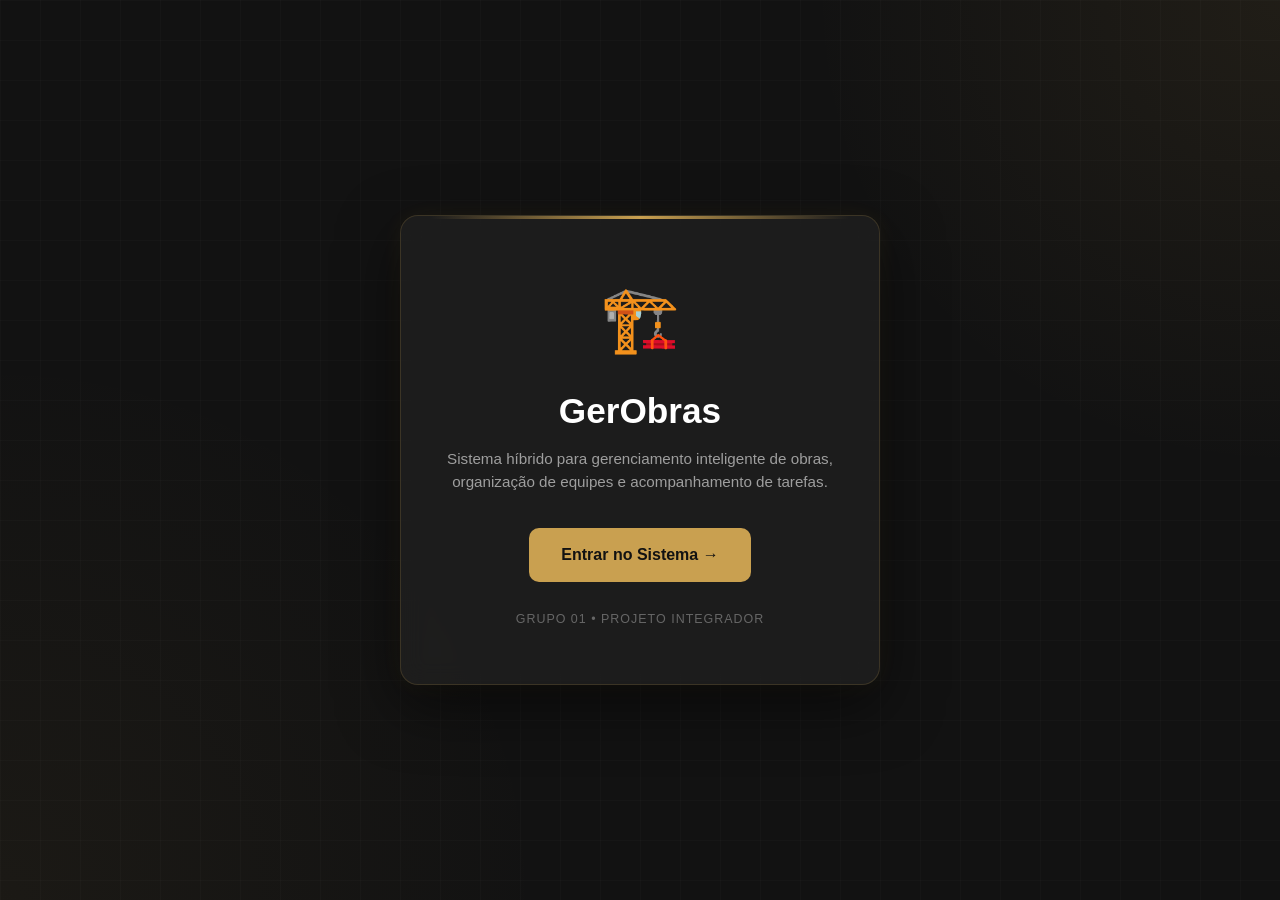
<file: index.html>
<!DOCTYPE html>
<html lang="pt-BR">
<head>
    <meta charset="UTF-8">
    <meta name="viewport" content="width=device-width, initial-scale=1.0">
    <title>GerObras — Sistema de Gerenciamento de Obras</title>
    <link rel="stylesheet" href="frontend/css/style.css">

    <style>
        body {
            font-family: 'Segoe UI', sans-serif;
            background:
                radial-gradient(circle at top right, rgba(201,160,80,0.08), transparent 30%),
                radial-gradient(circle at bottom left, rgba(201,160,80,0.05), transparent 35%),
                #121212;
            min-height: 100vh;
            display: flex;
            justify-content: center;
            align-items: center;
            color: white;
            overflow: hidden;
            position: relative;
        }

        body::before {
            content: "";
            position: absolute;
            inset: 0;
            background:
                linear-gradient(rgba(255,255,255,0.015) 1px, transparent 1px),
                linear-gradient(90deg, rgba(255,255,255,0.015) 1px, transparent 1px);
            background-size: 40px 40px;
            pointer-events: none;
        }

        .splash-box {
            position: relative;
            width: 480px;
            background: rgba(30, 30, 30, 0.95);
            backdrop-filter: blur(12px);
            border: 1px solid rgba(201,160,80,0.18);
            border-radius: 18px;
            padding: 55px 45px;
            text-align: center;
            box-shadow:
                0 20px 60px rgba(0,0,0,0.55),
                0 0 25px rgba(201,160,80,0.08);
            animation: subir .6s ease;
        }

        .splash-box::before {
            content: "";
            position: absolute;
            top: 0;
            left: 30px;
            right: 30px;
            height: 3px;
            background: linear-gradient(90deg, transparent, #c9a050, transparent);
        }

        @keyframes subir {
            from {
                opacity: 0;
                transform: translateY(35px);
            }
            to {
                opacity: 1;
                transform: translateY(0);
            }
        }

        @keyframes pulso {
            0%,100% { transform: scale(1); }
            50% { transform: scale(1.08); }
        }

        .splash-icone {
            font-size: 4rem;
            margin-bottom: 18px;
            animation: pulso 1.8s ease-in-out infinite;
        }

        .splash-titulo {
            font-size: 2.2rem;
            font-weight: 800;
            margin-bottom: 10px;
            color: #fff;
        }

        .splash-subtitulo {
            color: #9e9e9e;
            font-size: .95rem;
            margin-bottom: 35px;
            line-height: 1.5;
        }

        .btn-entrar {
            display: inline-block;
            background: #c9a050;
            color: #121212;
            text-decoration: none;
            padding: 15px 32px;
            border-radius: 10px;
            font-weight: 700;
            transition: .25s;
        }

        .btn-entrar:hover {
            background: #ddb36a;
            transform: translateY(-2px);
            box-shadow: 0 8px 18px rgba(201,160,80,0.25);
        }

        .rodape {
            margin-top: 28px;
            font-size: .78rem;
            color: #666;
            letter-spacing: 1px;
        }

        @media (max-width: 550px) {
            .splash-box {
                width: calc(100% - 30px);
                padding: 40px 28px;
            }

            .splash-titulo {
                font-size: 1.8rem;
            }
        }
    </style>
</head>
<body>

<div class="splash-box">
    <div class="splash-icone">🏗️</div>

    <h1 class="splash-titulo">GerObras</h1>

    <p class="splash-subtitulo">
        Sistema híbrido para gerenciamento inteligente de obras,<br>
        organização de equipes e acompanhamento de tarefas.
    </p>

    <a href="frontend/paginas/login.html" class="btn-entrar">
        Entrar no Sistema →
    </a>

    <div class="rodape">
        GRUPO 01 • PROJETO INTEGRADOR
    </div>
</div>

<script>
    if (sessionStorage.getItem("usuario")) {
        window.location.href = "frontend/paginas/dashboard.html";
    }
</script>

</body>
</html>
</file>
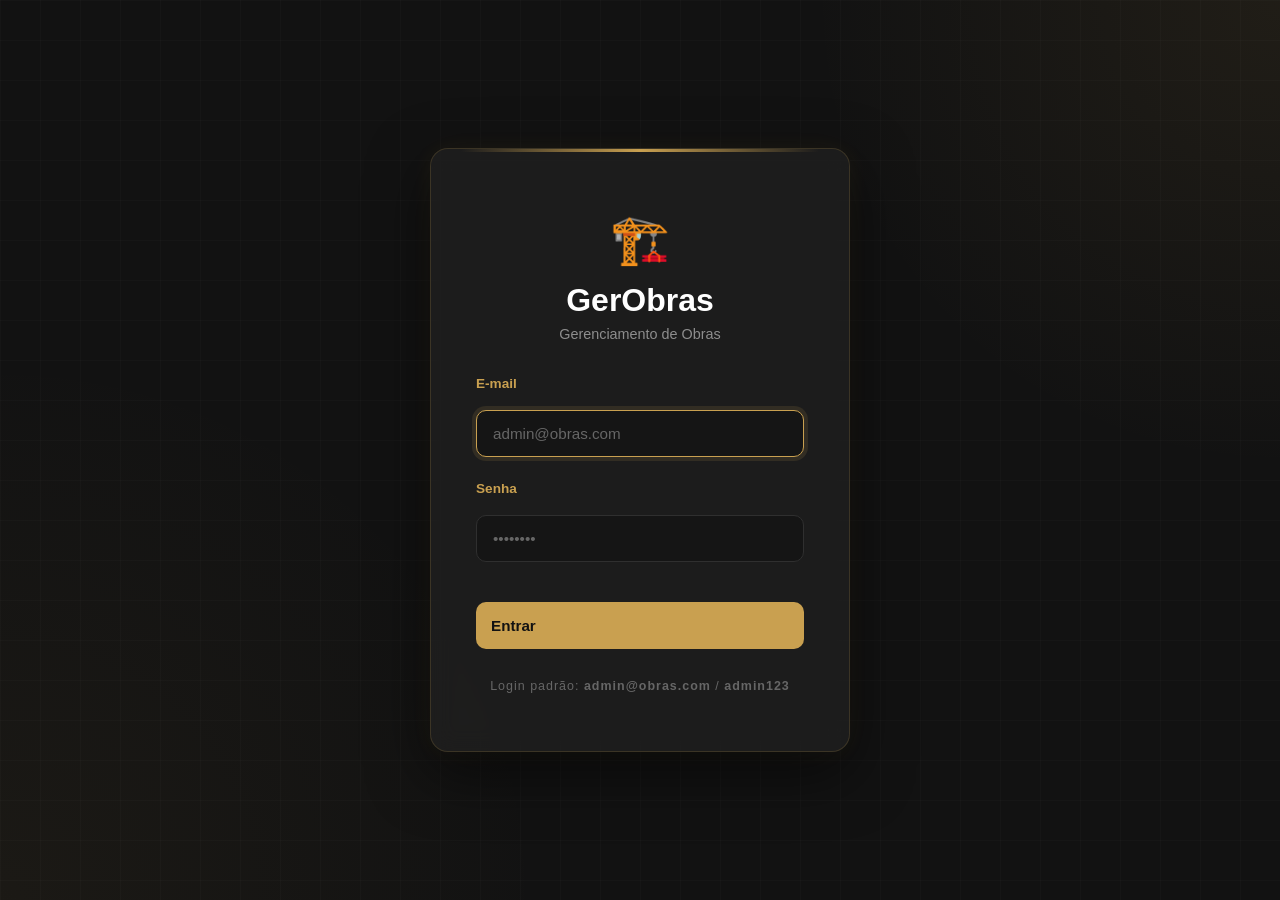
<file: frontend/paginas/login.html>
<!DOCTYPE html>
<html lang="pt-BR">
<head>
    <meta charset="UTF-8">
    <meta name="viewport" content="width=device-width, initial-scale=1.0">
    <title>Login — GerObras</title>
    <link rel="stylesheet" href="../css/style.css">
    <link rel="stylesheet" href="../css/login.css">
</head>
<body>
    <div class="login-box">
        <div class="login-logo">
            <div class="icone">🏗️</div>
            <h1>GerObras</h1>
            <p>Gerenciamento de Obras</p>
        </div>

        <div class="erro-msg" id="erro-msg"></div>

        <form id="form-login">
            <div class="form-grupo">
                <label for="email">E-mail</label>
                <input type="email" id="email" name="email"
                       placeholder="admin@obras.com" required autofocus>
            </div>

            <div class="form-grupo">
                <label for="senha">Senha</label>
                <input type="password" id="senha" name="senha"
                       placeholder="••••••••" required>
            </div>

            <button type="submit" class="btn btn-primario btn-login" id="btn-entrar">
                Entrar
            </button>
        </form>

        <div class="login-rodape">
            Login padrão: <strong>admin@obras.com</strong> / <strong>admin123</strong>
        </div>
    </div>

    <script src="../js/api.js"></script>
    <script>
        // Se já logado, vai ao dashboard
        if (sessionStorage.getItem("usuario")) {
            window.location.href = "dashboard.html";
        }

        document.getElementById("form-login").addEventListener("submit", async (e) => {
            e.preventDefault();
            const btn = document.getElementById("btn-entrar");
            const erro = document.getElementById("erro-msg");
            erro.style.display = "none";
            btn.textContent = "Entrando...";
            btn.disabled = true;

            const email = document.getElementById("email").value;
            const senha = document.getElementById("senha").value;

            const res = await Auth.login(email, senha);

            if (res.sucesso) {
                sessionStorage.setItem("usuario", JSON.stringify(res.dados.usuario));
                window.location.href = "dashboard.html";
            } else {
                erro.textContent = res.erro || "Erro ao fazer login";
                erro.style.display = "block";
                btn.textContent = "Entrar";
                btn.disabled = false;
            }
        });
    </script>
</body>
</html>
</file>
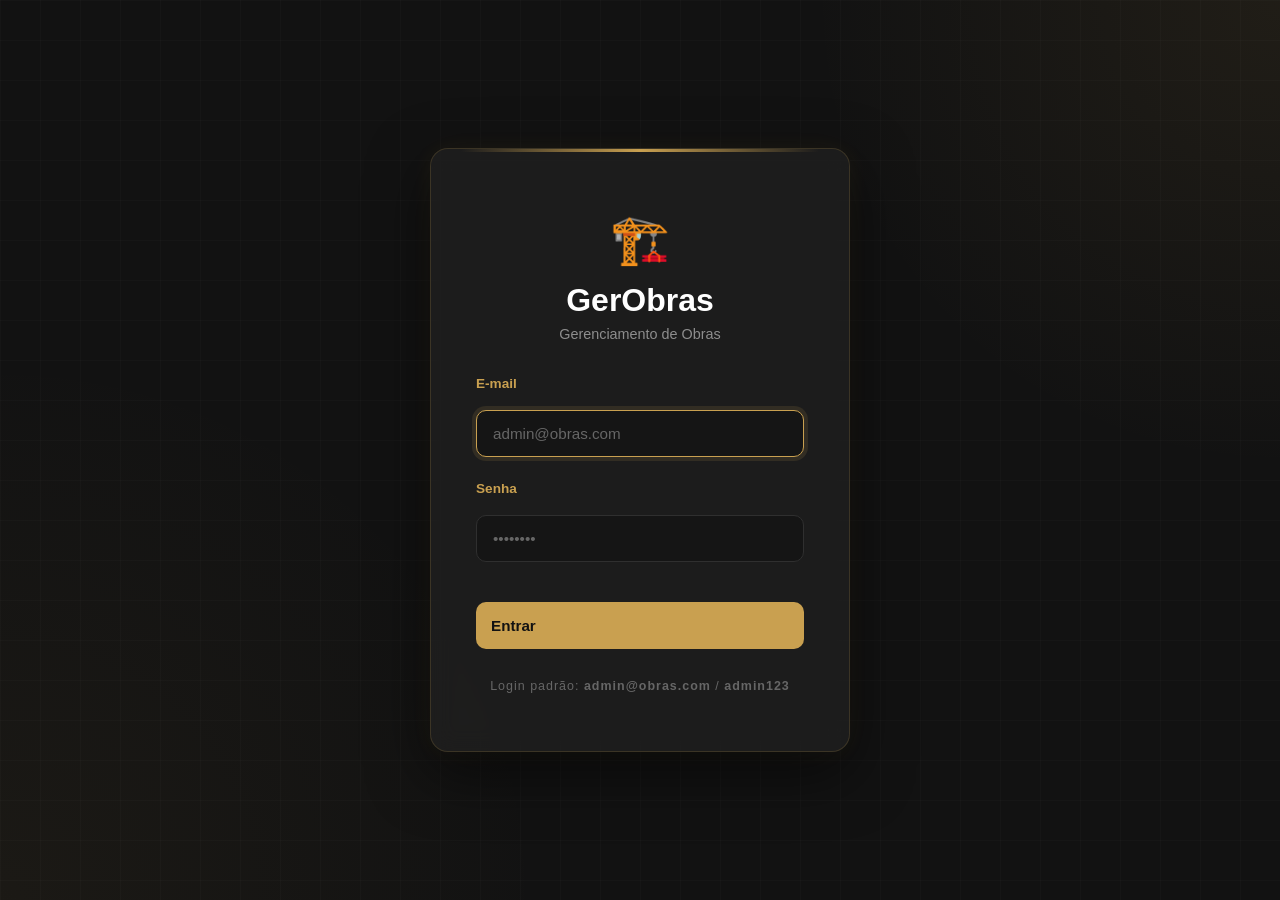
<file: frontend/paginas/obra.html>
<!DOCTYPE html>
<html lang="pt-BR">
<head>
    <meta charset="UTF-8">
    <meta name="viewport" content="width=device-width, initial-scale=1.0">
    <title>Obras — GerObras</title>
    <link rel="stylesheet" href="../css/style.css">
    <link rel="stylesheet" href="../css/dashboard.css">
</head>
<body>
<div class="layout">

    <!-- ── Sidebar ── -->
    <aside class="sidebar">
        <div class="sidebar-logo">
            <span class="icone-logo">🏗️</span>
            <span>GerObras</span>
        </div>
        <nav class="sidebar-nav">
            <div class="nav-secao">Principal</div>
            <a href="dashboard.html" class="nav-item"><span class="icone">📊</span> Dashboard</a>
            <a href="obra.html"      class="nav-item ativo"><span class="icone">🏢</span> Obras</a>
            <a href="tarefas.html"   class="nav-item"><span class="icone">✅</span> Tarefas</a>
            <div class="nav-secao">Análise</div>
            <a href="relatorios.html" class="nav-item"><span class="icone">📈</span> Relatórios</a>
        </nav>
        <div class="sidebar-rodape">
            <div class="usuario-info">
                <a href="perfil.html" class="usuario-config" title="Configurações da conta" aria-label="Configurações da conta">⚙️</a>
                <div>
                    <div class="usuario-nome" id="usuario-nome">—</div>
                    <div class="usuario-cargo" id="usuario-cargo"></div>
                </div>
            </div>
            <button class="btn-logout" id="btn-logout">🚪 Sair</button>
        </div>
    </aside>

    <!-- ── Conteúdo ── -->
    <main class="conteudo">
        <div class="topbar">
            <div class="topbar-titulo">Obras</div>
            <div class="topbar-acoes">
                <button class="btn btn-primario" id="btn-nova-obra">+ Nova Obra</button>
            </div>
        </div>

        <div class="pagina">

            <!-- Barra de busca -->
            <div class="toolbar">
                <div class="toolbar-busca">
                    <span class="icone-busca">🔍</span>
                    <input type="text" id="busca" placeholder="Buscar obra...">
                </div>

                <div class="filtros">
                    <select id="filtro-status">
                        <option value="">Todos os status</option>
                        <option value="planejamento">Planejamento</option>
                        <option value="em_andamento">Em andamento</option>
                        <option value="pausada">Pausada</option>
                        <option value="concluida">Concluída</option>
                        <option value="cancelada">Cancelada</option>
                    </select>
                </div>
            </div>

            <!-- Tabela -->
            <div class="card">
                <div class="tabela-wrapper">
                    <table id="tabela-obras">
                        <thead>
                            <tr>
                                <th>#</th>
                                <th>Nome</th>
                                <th>Endereço</th>
                                <th>Status</th>
                                <th>Orçamento</th>
                                <th>Início</th>
                                <th>Previsão Fim</th>
                                <th>Ações</th>
                            </tr>
                        </thead>
                        <tbody id="tbody-obras">
                            <tr><td colspan="8" style="text-align:center;padding:24px;color:var(--cor-texto-claro)">Carregando...</td></tr>
                        </tbody>
                    </table>
                </div>
            </div>
        </div>
    </main>
</div>

<!-- ── Modal Nova/Editar Obra ── -->
<div class="modal-overlay" id="modal-obra">
    <div class="modal">
        <div class="modal-header">
            <h2 id="modal-titulo">Nova Obra</h2>
            <button class="modal-fechar" id="btn-fechar-modal">✕</button>
        </div>

        <form id="form-obra">
            <div class="form-grupo">
                <label>Nome da Obra *</label>
                <input type="text" name="nome" required placeholder="Ex: Residencial Parque Verde">
            </div>
            <div class="form-grupo">
                <label>Endereço *</label>
                <input type="text" name="endereco" required placeholder="Rua, número, cidade/UF">
            </div>
            <div class="form-linha">
                <div class="form-grupo">
                    <label>Status *</label>
                    <select name="status" required>
                        <option value="planejamento">Planejamento</option>
                        <option value="em_andamento">Em Andamento</option>
                        <option value="pausada">Pausada</option>
                        <option value="concluida">Concluída</option>
                        <option value="cancelada">Cancelada</option>
                    </select>
                </div>
                <div class="form-grupo">
                    <label>Orçamento (R$)</label>
                    <input type="number" name="orcamento" min="0" step="0.01" placeholder="0,00">
                </div>
            </div>
            <div class="form-linha">
                <div class="form-grupo">
                    <label>Data de Início</label>
                    <input type="date" name="data_inicio">
                </div>
                <div class="form-grupo">
                    <label>Previsão de Fim</label>
                    <input type="date" name="data_prevista_fim">
                </div>
            </div>
            <div class="form-grupo">
                <label>Descrição</label>
                <textarea name="descricao" placeholder="Detalhes sobre a obra..."></textarea>
            </div>

            <div class="modal-footer">
                <button type="button" class="btn btn-secundario" id="btn-cancelar">Cancelar</button>
                <button type="submit" class="btn btn-primario">💾 Salvar</button>
            </div>
        </form>
    </div>
</div>

<div id="toast-container"></div>

<script src="../js/api.js"></script>
<script>
    let obraEditando = null;
    let todasObras = [];

    // Init
    document.addEventListener("DOMContentLoaded", async () => {
        const usuario = verificarSessao();
        document.getElementById("usuario-nome").textContent  = usuario.nome;
        document.getElementById("usuario-cargo").textContent = usuario.cargo;

        await carregarObras();

        document.getElementById("btn-nova-obra").addEventListener("click",  abrirModalNova);
        document.getElementById("btn-fechar-modal").addEventListener("click", fecharModal);
        document.getElementById("btn-cancelar").addEventListener("click",    fecharModal);
        document.getElementById("form-obra").addEventListener("submit",      salvarObra);
        document.getElementById("busca").addEventListener("input",           filtrar);
        document.getElementById("filtro-status").addEventListener("change",  filtrar);
        document.getElementById("btn-logout").addEventListener("click", async () => {
            await Auth.logout(); sessionStorage.clear(); window.location.href = "login.html";
        });
        
        // Fechar clicando fora
        document.getElementById("modal-obra").addEventListener("click", (e) => {
            if (e.target.id === "modal-obra") {
                fecharModal();
            }
        });
    });

    async function carregarObras() {
        const res = await ObrasAPI.listar();
        if (!res.sucesso) { toast("Erro ao carregar obras", "erro"); return; }
        todasObras = res.dados;
        renderTabela(todasObras);
    }

    function renderTabela(obras) {
        const tbody = document.getElementById("tbody-obras");
        if (obras.length === 0) {
            tbody.innerHTML = `<tr><td colspan="8" style="text-align:center;padding:32px;color:var(--cor-texto-claro)">Nenhuma obra encontrada</td></tr>`;
            return;
        }
        tbody.innerHTML = obras.map(o => `
            <tr>
                <td>${o.id}</td>
                <td><strong>${o.nome}</strong></td>
                <td style="max-width:200px;white-space:nowrap;overflow:hidden;text-overflow:ellipsis">${o.endereco}</td>
                <td><span class="badge ${classBadge(o.status)}">${labelStatus(o.status)}</span></td>
                <td>${formatarMoeda(o.orcamento ?? 0)}</td>
                <td>${formatarData(o.data_inicio)}</td>
                <td>${formatarData(o.data_prevista_fim)}</td>
                <td>
                    <div style="display:flex;gap:6px">
                        <button class="btn btn-sm btn-secundario" onclick="editarObra(${o.id})">✏️</button>
                        <button class="btn btn-sm btn-perigo"     onclick="excluirObra(${o.id})">🗑️</button>
                    </div>
                </td>
            </tr>
        `).join("");
    }

    function filtrar() {
        const busca  = document.getElementById("busca").value.toLowerCase();
        const status = document.getElementById("filtro-status").value;
        const filtradas = todasObras.filter(o => {
            const okBusca  = !busca  || o.nome.toLowerCase().includes(busca) || o.endereco.toLowerCase().includes(busca);
            const okStatus = !status || o.status === status;
            return okBusca && okStatus;
        });
        renderTabela(filtradas);
    }

    function abrirModalNova() {
        obraEditando = null;
        document.getElementById("modal-titulo").textContent = "Nova Obra";
        // document.getElementById("form-obra").reset(); // removido para preservar dados
        document.getElementById("modal-obra").classList.add("ativo");
    }

    async function editarObra(id) {
        const res = await ObrasAPI.buscar(id);
        if (!res.sucesso) { toast("Erro ao carregar obra", "erro"); return; }
        obraEditando = res.dados;
        document.getElementById("modal-titulo").textContent = "Editar Obra";
        const f = document.getElementById("form-obra");
        f.nome.value             = obraEditando.nome;
        f.endereco.value         = obraEditando.endereco;
        f.status.value           = obraEditando.status;
        f.orcamento.value        = obraEditando.orcamento;
        f.data_inicio.value      = obraEditando.data_inicio || "";
        f.data_prevista_fim.value = obraEditando.data_prevista_fim || "";
        f.descricao.value        = obraEditando.descricao || "";
        document.getElementById("modal-obra").classList.add("ativo");
    }

    function fecharModal() {
        document.getElementById("modal-obra").classList.remove("ativo");
        obraEditando = null;
    }

    async function salvarObra(e) {
        e.preventDefault();
        const f = e.target;
        const dados = {
            nome:             f.nome.value,
            endereco:         f.endereco.value,
            status:           f.status.value,
            orcamento: Number(f.orcamento.value) || 0,
            data_inicio:      f.data_inicio.value || null,
            data_prevista_fim: f.data_prevista_fim.value || null,
            descricao:        f.descricao.value
        };
        const res = obraEditando
            ? await ObrasAPI.atualizar(obraEditando.id, dados)
            : await ObrasAPI.criar(dados);
        if (res.sucesso) {
            toast(obraEditando ? "Obra atualizada!" : "Obra criada!", "sucesso");
            f.reset(); // Limpa o formulário apenas após salvar com sucesso
            fecharModal();
            await carregarObras();
        } else {
            toast(res.erro, "erro");
        }
    }

    async function excluirObra(id) {
        if (!confirm("Tem certeza que deseja excluir esta obra? Todas as tarefas vinculadas também serão removidas.")) return;
        const res = await ObrasAPI.deletar(id);
        if (res.sucesso) {
            toast("Obra excluída", "sucesso");
            await carregarObras();
        } else {
            toast(res.erro, "erro");
        }
    }
</script>
</body>
</html>
</file>
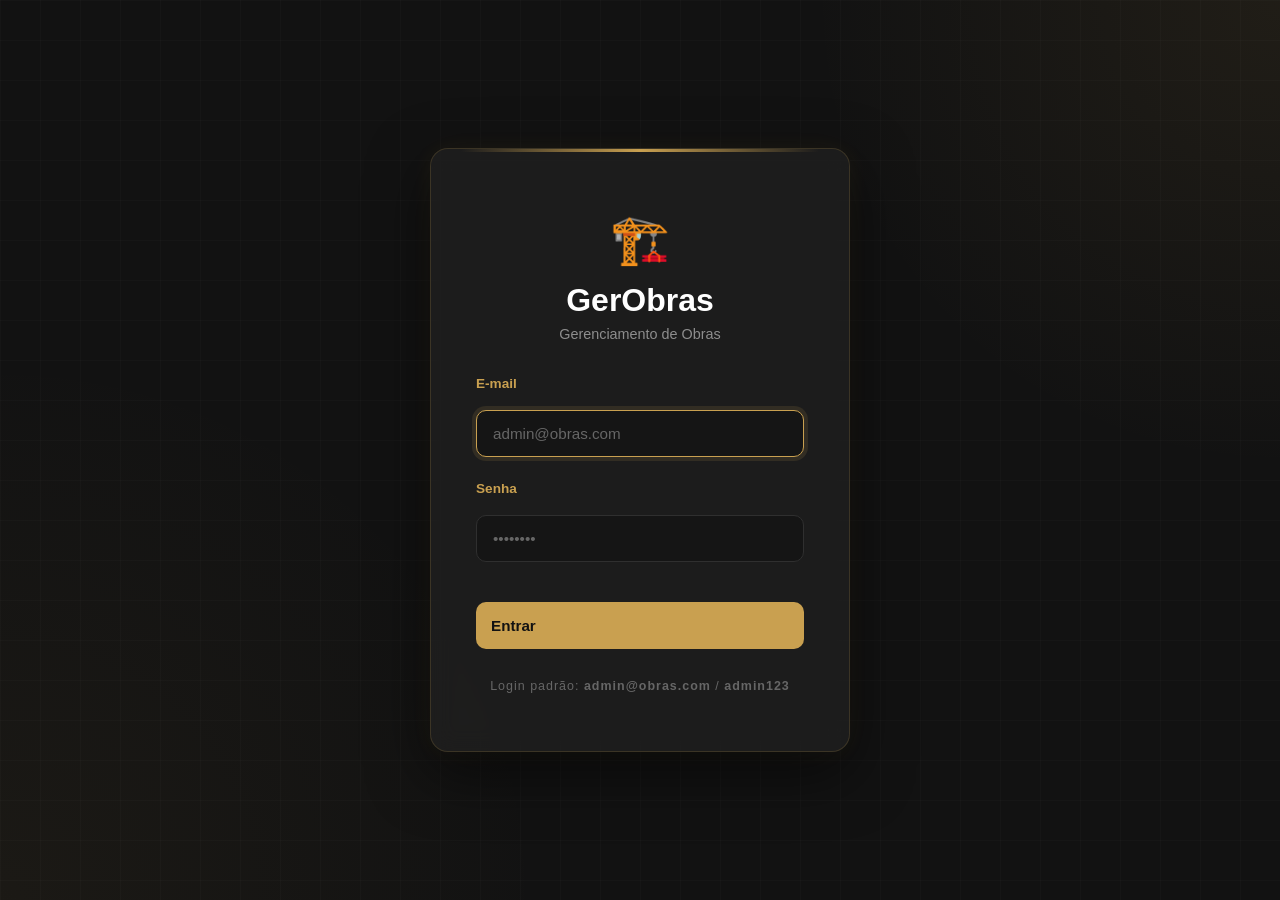
<file: frontend/paginas/tarefas.html>
<!DOCTYPE html>
<html lang="pt-BR">
<head>
    <meta charset="UTF-8">
    <meta name="viewport" content="width=device-width, initial-scale=1.0">
    <title>Tarefas — GerObras</title>

    <link rel="stylesheet" href="../css/style.css">
    <link rel="stylesheet" href="../css/dashboard.css">
    <link rel="stylesheet" href="../css/tarefas.css">
</head>
<body>

<div class="layout">

    <!-- Sidebar -->
    <aside class="sidebar">
        <div class="sidebar-logo">
            <span class="icone-logo">🏗️</span>
            <span>GerObras</span>
        </div>

        <nav class="sidebar-nav">
            <div class="nav-secao">Principal</div>

            <a href="dashboard.html" class="nav-item">
                <span class="icone">📊</span> Dashboard
            </a>

            <a href="obra.html" class="nav-item">
                <span class="icone">🏢</span> Obras
            </a>

            <a href="tarefas.html" class="nav-item ativo">
                <span class="icone">✅</span> Tarefas
            </a>

            <div class="nav-secao">Análise</div>

            <a href="relatorios.html" class="nav-item">
                <span class="icone">📈</span> Relatórios
            </a>
        </nav>

        <div class="sidebar-rodape">
            <div class="usuario-info">
                <a href="perfil.html" class="usuario-config" title="Configurações da conta" aria-label="Configurações da conta">⚙️</a>
                <div>
                    <div class="usuario-nome" id="usuario-nome">—</div>
                    <div class="usuario-cargo" id="usuario-cargo"></div>
                </div>
            </div>

            <button class="btn-logout" id="btn-logout">🚪 Sair</button>
        </div>
    </aside>

    <!-- Conteúdo -->
    <main class="conteudo">

        <div class="topbar">

            <div class="topbar-titulo">Gerenciamento de Tarefas</div>

            <div class="topbar-acoes">
                <button class="btn btn-primario" id="btn-nova-tarefa">
                    + Nova Tarefa
                </button>
            </div>
        </div>

        <div class="pagina">

            <!-- Toolbar -->
            <div class="toolbar">

                <div class="toolbar-busca">
                    <span class="icone-busca">🔍</span>
                    <input
                        type="text"
                        id="busca"
                        placeholder="Buscar tarefa, obra ou responsável..."
                    >
                </div>

                <div class="filtros">
                    <select id="filtro-obra" class="select-obra">
                        <option value="">Todas as obras</option>
                    </select>

                    <select id="filtro-status">
                        <option value="">Todos status</option>
                        <option value="pendente">Pendente</option>
                        <option value="em_andamento">Em andamento</option>
                        <option value="concluida">Concluída</option>
                        <option value="cancelada">Cancelada</option>
                    </select>

                    <select id="filtro-prioridade">
                        <option value="">Todas prioridades</option>
                        <option value="urgente">Urgente</option>
                        <option value="alta">Alta</option>
                        <option value="media">Média</option>
                        <option value="baixa">Baixa</option>
                    </select>
                </div>

            </div>

            <!-- Kanban -->
            <section class="kanban">

                <!-- Pendente -->
                <div class="kanban-coluna">
                    <div class="kanban-header">
                        <div class="kanban-titulo">⏳ Pendente</div>
                        <span class="kanban-count" id="count-pendente">0</span>
                    </div>

                    <div class="kanban-cards" id="col-pendente"></div>
                </div>

                <!-- Em andamento -->
                <div class="kanban-coluna">
                    <div class="kanban-header">
                        <div class="kanban-titulo">🔨 Em andamento</div>
                        <span class="kanban-count" id="count-em_andamento">0</span>
                    </div>

                    <div class="kanban-cards" id="col-em_andamento"></div>
                </div>

                <!-- Concluídas -->
                <div class="kanban-coluna">
                    <div class="kanban-header">
                        <div class="kanban-titulo">✅ Concluídas</div>
                        <span class="kanban-count" id="count-concluida">0</span>
                    </div>

                    <div class="kanban-cards" id="col-concluida"></div>
                </div>

                <!-- Canceladas -->
                <div class="kanban-coluna">
                    <div class="kanban-header">
                        <div class="kanban-titulo">❌ Canceladas</div>
                        <span class="kanban-count" id="count-cancelada">0</span>
                    </div>

                    <div class="kanban-cards" id="col-cancelada"></div>
                </div>

            </section>

        </div>
    </main>
</div>

<!-- Modal -->
<div class="modal-overlay" id="modal-tarefa">
    <div class="modal">

        <div class="modal-header">
            <h2 id="modal-titulo">Nova Tarefa</h2>
            <button class="modal-fechar" onclick="fecharModal()">✕</button>
        </div>

        <form id="form-tarefa">

            <div class="form-grupo">
                <label>Título *</label>
                <input
                    type="text"
                    name="titulo"
                    required
                    placeholder="Ex: Instalação elétrica - Bloco A"
                >
            </div>

            <div class="form-grupo">
                <label>Obra *</label>
                <select name="obra_id" required class="select-obra">
                    <option value="">Selecione a obra</option>
                </select>
            </div>

            <div class="form-linha">
                <div class="form-grupo">
                    <label>Status</label>
                    <select name="status">
                        <option value="pendente">Pendente</option>
                        <option value="em_andamento">Em andamento</option>
                        <option value="concluida">Concluída</option>
                        <option value="cancelada">Cancelada</option>
                    </select>
                </div>

                <div class="form-grupo">
                    <label>Prioridade</label>
                    <select name="prioridade">
                        <option value="baixa">Baixa</option>
                        <option value="media" selected>Média</option>
                        <option value="alta">Alta</option>
                        <option value="urgente">Urgente</option>
                    </select>
                </div>
            </div>

            <div class="form-linha">
                <div class="form-grupo">
                    <label>Responsável</label>
                    <input
                        type="text"
                        name="responsavel"
                        placeholder="Nome do responsável"
                    >
                </div>

                <div class="form-grupo">
                    <label>Prazo</label>
                    <input type="date" name="prazo">
                </div>
            </div>

            <div class="form-grupo">
                <label>Descrição</label>
                <textarea
                    name="descricao"
                    placeholder="Descreva os detalhes da tarefa..."
                ></textarea>
            </div>

            <div class="form-grupo">
                <label>Evidências Fotográficas</label>
                <input type="file" id="evidencia-file" accept="image/*" />
            </div>

            <div class="modal-footer">
                <button type="button" class="btn btn-secundario" id="btn-cancelar">
                    Cancelar
                </button>

                <button type="submit" class="btn btn-primario">
                    💾 Salvar
                </button>
            </div>

        </form>
    </div>
</div>

<div id="toast-container"></div>

<script src="../js/api.js"></script>
<script src="../js/tarefas.js"></script>

<script>
document.addEventListener("DOMContentLoaded", () => {
    const usuario = verificarSessao();

    document.getElementById("usuario-nome").textContent = usuario.nome;
    document.getElementById("usuario-cargo").textContent = usuario.cargo;

    document.getElementById("btn-logout").addEventListener("click", async () => {
        await Auth.logout();
        sessionStorage.clear();
        window.location.href = "login.html";
    });

});
</script>

</body>
</html>
</file>
<file: frontend/css/style.css>
/* =============================================
   GEROBRAS — STYLE.CSS
   Tema Dark Gold
============================================= */

* {
    margin: 0;
    padding: 0;
    box-sizing: border-box;
}

:root {
    --cor-primaria: #c9a050;
    --cor-primaria-hover: #ddb36a;

    --cor-fundo: #121212;
    --cor-secundaria: #1e1e1e;
    --cor-card: #1e1e1e;

    --cor-texto: #f5f5f5;
    --cor-texto-claro: #9e9e9e;

    --cor-borda: #2d2d2d;

    --cor-sucesso: #3fb950;
    --cor-perigo: #f85149;
    --cor-aviso: #d29922;
    --cor-info: #58a6ff;

    --sombra: 0 4px 12px rgba(0,0,0,0.35);
    --sombra-media: 0 8px 24px rgba(0,0,0,0.45);

    --raio: 10px;
    --raio-grande: 16px;

    --fonte: 'Segoe UI', sans-serif;
}

body {
    font-family: var(--fonte);
    background: var(--cor-fundo);
    color: var(--cor-texto);
    line-height: 1.5;
}

a {
    text-decoration: none;
    color: inherit;
}

ul {
    list-style: none;
}

button {
    cursor: pointer;
    font-family: var(--fonte);
    transition: .25s;
}

input,
select,
textarea {
    font-family: var(--fonte);
}

/* ===================== BOTÕES ===================== */

.btn {
    display: inline-flex;
    align-items: center;
    gap: 8px;
    padding: 10px 18px;
    border: none;
    border-radius: var(--raio);
    font-size: 0.9rem;
    font-weight: 600;
}

.btn:active {
    transform: scale(.97);
}

.btn-primario {
    background: var(--cor-primaria);
    color: #121212;
}

.btn-primario:hover {
    background: var(--cor-primaria-hover);
    box-shadow: 0 0 15px rgba(201,160,80,0.25);
}

.btn-secundario {
    background: #2a2a2a;
    color: white;
}

.btn-secundario:hover {
    background: #353535;
}

.btn-perigo {
    background: var(--cor-perigo);
    color: white;
}

.btn-perigo:hover {
    opacity: .9;
}

.btn-sm {
    padding: 6px 12px;
    font-size: .8rem;
}

/* ===================== CARDS ===================== */

.card {
    background: var(--cor-card);
    border: 1px solid var(--cor-borda);
    border-radius: var(--raio-grande);
    box-shadow: var(--sombra);
    padding: 24px;
}

/* ===================== FORMULÁRIOS ===================== */

.form-grupo {
    display: flex;
    flex-direction: column;
    gap: 8px;
    margin-bottom: 18px;
}

.form-grupo label {
    font-size: .85rem;
    font-weight: 600;
    color: var(--cor-primaria);
}

.form-grupo input,
.form-grupo select,
.form-grupo textarea {
    background: #151515;
    border: 1px solid var(--cor-borda);
    border-radius: var(--raio);
    padding: 12px 14px;
    color: white;
    font-size: .9rem;
}

.form-grupo input:focus,
.form-grupo select:focus,
.form-grupo textarea:focus {
    outline: none;
    border-color: var(--cor-primaria);
    box-shadow: 0 0 0 3px rgba(201,160,80,0.15);
}

.form-grupo textarea {
    resize: vertical;
    min-height: 100px;
}

.form-linha {
    display: grid;
    grid-template-columns: 1fr 1fr;
    gap: 16px;
}

/* ===================== BADGES ===================== */

.badge {
    display: inline-block;
    padding: 4px 10px;
    border-radius: 999px;
    font-size: .75rem;
    font-weight: 600;
}

.badge-pendente {
    background: rgba(210,153,34,.15);
    color: #f0c674;
}

.badge-em_andamento {
    background: rgba(88,166,255,.15);
    color: #58a6ff;
}

.badge-concluida {
    background: rgba(63,185,80,.15);
    color: #3fb950;
}

.badge-cancelada {
    background: rgba(248,81,73,.15);
    color: #f85149;
}

/* ===================== MODAL ===================== */

.modal-overlay {
    display: none;
    position: fixed;
    inset: 0;
    background: rgba(0,0,0,.7);
    backdrop-filter: blur(4px);
    z-index: 999;
    align-items: center;
    justify-content: center;
}

.modal-overlay.ativo {
    display: flex;
}

.modal {
    background: var(--cor-card);
    border: 1px solid var(--cor-borda);
    border-radius: var(--raio-grande);
    padding: 28px;
    width: 100%;
    max-width: 560px;
    box-shadow: var(--sombra-media);
    animation: subir .25s ease;
}

@keyframes subir {
    from {
        transform: translateY(20px);
        opacity: 0;
    }
    to {
        transform: translateY(0);
        opacity: 1;
    }
}

.modal-header {
    display: flex;
    justify-content: space-between;
    align-items: center;
    margin-bottom: 20px;
}

.modal-header h2 {
    color: var(--cor-primaria);
}

.modal-fechar {
    background: none;
    border: none;
    font-size: 1.4rem;
    color: #888;
}

.modal-fechar:hover {
    color: var(--cor-perigo);
}

.modal-footer {
    display: flex;
    justify-content: flex-end;
    gap: 10px;
    margin-top: 24px;
}

/* ===================== TOAST ===================== */

#toast-container {
    position: fixed;
    bottom: 24px;
    right: 24px;
    z-index: 9999;
}

.toast {
    background: var(--cor-card);
    color: white;
    padding: 14px 20px;
    border-left: 4px solid var(--cor-primaria);
    border-radius: var(--raio);
    margin-top: 10px;
    box-shadow: var(--sombra);
}

/* ===================== TABELAS ===================== */

table {
    width: 100%;
    border-collapse: collapse;
}

thead {
    background: #181818;
}

thead th {
    padding: 14px;
    text-align: left;
    color: var(--cor-primaria);
}

tbody tr {
    border-bottom: 1px solid var(--cor-borda);
}

tbody tr:hover {
    background: rgba(201,160,80,0.05);
}

tbody td {
    padding: 14px;
}

/* ===================== ESTADO VAZIO ===================== */

.estado-vazio {
    text-align: center;
    padding: 60px 20px;
    color: var(--cor-texto-claro);
}

/* ===================== RESPONSIVO ===================== */

/* ===================== BARRA DE BUSCA ===================== */

.toolbar {
    display: flex;
    align-items: center;
    justify-content: space-between;
    gap: 18px;
    margin-bottom: 24px;
    flex-wrap: wrap;
}

.toolbar-busca {
    position: relative;
    flex: 1;
    min-width: 280px;
}

.toolbar-busca input {
    width: 100%;
    padding: 14px 18px 14px 46px;
    border: 1px solid var(--cor-borda);
    border-radius: 12px;
    background: #1e1e1e;
    color: #fff;
    font-size: .9rem;
    transition: .25s;
}

.toolbar-busca input::placeholder {
    color: #777;
}

.toolbar-busca input:focus {
    outline: none;
    border-color: var(--cor-primaria);
    box-shadow: 0 0 0 3px rgba(201,160,80,.15);
}

.icone-busca {
    position: absolute;
    left: 16px;
    top: 50%;
    transform: translateY(-50%);
    color: #888;
    pointer-events: none;
}

.filtros {
    display: flex;
    gap: 12px;
}

.filtros select {
    padding: 14px 16px;
    border-radius: 12px;
    border: 1px solid var(--cor-borda);
    background: #1e1e1e;
    color: #fff;
    font-size: .9rem;
    cursor: pointer;
    transition: .25s;
}

.filtros select:focus {
    outline: none;
    border-color: var(--cor-primaria);
    box-shadow: 0 0 0 3px rgba(201,160,80,.15);
}

.usuario-config {
    width: 36px;
    height: 36px;
    border-radius: 50%;
    display: flex;
    align-items: center;
    justify-content: center;
    background: rgba(255, 255, 255, 0.12);
    text-decoration: none;
    flex-shrink: 0;
    transition: transform 0.3s, background 0.2s;
}
.usuario-config:hover,
.usuario-config.ativo { background: rgba(255, 255, 255, 0.22); }
.usuario-config:hover { transform: rotate(60deg); }


@media (max-width: 768px) {
    .form-linha {
        grid-template-columns: 1fr;
    }

    .modal {
        margin: 16px;
    }
}
</file>
<file: frontend/css/login.css>
/* =============================================
   LOGIN — GEROBRAS
============================================= */

* {
    margin: 0;
    padding: 0;
    box-sizing: border-box;
}

body {
    font-family: 'Segoe UI', sans-serif;
    background:
        radial-gradient(circle at top right, rgba(201,160,80,0.08), transparent 30%),
        radial-gradient(circle at bottom left, rgba(201,160,80,0.05), transparent 35%),
        #121212;
    min-height: 100vh;
    display: flex;
    justify-content: center;
    align-items: center;
    color: white;
    overflow: hidden;
}

/* fundo decorativo */
body::before {
    content: "";
    position: absolute;
    inset: 0;
    background:
        linear-gradient(rgba(255,255,255,0.015) 1px, transparent 1px),
        linear-gradient(90deg, rgba(255,255,255,0.015) 1px, transparent 1px);
    background-size: 40px 40px;
    pointer-events: none;
}

/* caixa principal */
.login-box {
    position: relative;
    width: 420px;
    background: rgba(30, 30, 30, 0.95);
    backdrop-filter: blur(12px);
    border: 1px solid rgba(201,160,80,0.18);
    border-radius: 18px;
    padding: 55px 45px;
    box-shadow:
        0 20px 60px rgba(0,0,0,0.55),
        0 0 25px rgba(201,160,80,0.08);
    animation: subir .6s ease;
}

@keyframes subir {
    from {
        opacity: 0;
        transform: translateY(35px);
    }
    to {
        opacity: 1;
        transform: translateY(0);
    }
}

/* detalhe dourado topo */
.login-box::before {
    content: "";
    position: absolute;
    top: 0;
    left: 30px;
    right: 30px;
    height: 3px;
    background: linear-gradient(90deg, transparent, #c9a050, transparent);
}

.login-logo {
    display: flex;
    flex-direction: column;
    align-items: center;
    justify-content: center;
    margin-bottom: 28px;
}

.login-logo .icone {
    font-size: 3rem;
    display: block;
}

.login-logo p {
    color: #8d8d8d;
    font-size: .9rem;
    text-align: center;
}

.login-subtitulo {
    text-align: center;
    color: #9e9e9e;
    font-size: .9rem;
    margin-bottom: 35px;
}

/* grupos */
.form-grupo {
    margin-bottom: 22px;
}

.form-grupo label {
    display: block;
    margin-bottom: 8px;
    font-size: .85rem;
    color: #c9a050;
    font-weight: 600;
}

/* inputs */
.form-grupo input {
    width: 100%;
    background: #151515;
    border: 1px solid #2f2f2f;
    border-radius: 10px;
    padding: 14px 16px;
    color: white;
    font-size: .95rem;
    transition: .25s;
}

.form-grupo input::placeholder {
    color: #666;
}

.form-grupo input:focus {
    outline: none;
    border-color: #c9a050;
    box-shadow: 0 0 0 4px rgba(201,160,80,0.12);
}

/* link */
.esqueci-senha {
    display: inline-block;
    margin-top: 8px;
    font-size: .82rem;
    color: #888;
    text-decoration: none;
    transition: .25s;
}

.esqueci-senha:hover {
    color: #c9a050;
}

/* botão */
.btn-login {
    width: 100%;
    background: #c9a050;
    color: #121212;
    border: none;
    padding: 15px;
    border-radius: 10px;
    font-size: .95rem;
    font-weight: 700;
    cursor: pointer;
    margin-top: 18px;
    transition: .25s;
}

.btn-login:hover {
    background: #ddb36a;
    transform: translateY(-2px);
    box-shadow: 0 8px 18px rgba(201,160,80,0.25);
}

.btn-login:active {
    transform: scale(.98);
}

/* erro */
.erro-msg {
    display: none;
    background: rgba(248,81,73,0.12);
    border: 1px solid rgba(248,81,73,0.25);
    color: #ff8b8b;
    padding: 12px;
    border-radius: 10px;
    margin-bottom: 20px;
    font-size: .85rem;
}

/* rodapé */
.login-rodape {
    margin-top: 28px;
    text-align: center;
    color: #666;
    font-size: .78rem;
    letter-spacing: 1px;
}

/* responsivo */
@media (max-width: 500px) {
    .login-box {
        width: calc(100% - 30px);
        padding: 40px 28px;
    }
}
</file>
<file: frontend/css/dashboard.css>
.layout {
    display: flex;
    min-height: 100vh;
    background: #121212;
}

/* SIDEBAR */
.sidebar {
    width: 250px;
    background: #1e1e1e;
    border-right: 1px solid #2a2a2a;
    color: #fff;
    display: flex;
    flex-direction: column;
    position: fixed;
    height: 100vh;
}

.sidebar-logo {
    padding: 24px;
    border-bottom: 1px solid #2a2a2a;
    display: flex;
    align-items: center;
    gap: 12px;
    font-size: 1.2rem;
    font-weight: 700;
    color: #c9a050;
}

.nav-secao {
    padding: 18px 24px 8px;
    font-size: 0.72rem;
    color: #666;
    text-transform: uppercase;
    letter-spacing: 1px;
}

.nav-item {
    display: flex;
    align-items: center;
    gap: 12px;
    padding: 14px 24px;
    color: #bbb;
    transition: .25s;
    border-left: 3px solid transparent;
}

.nav-item:hover {
    background: rgba(201,160,80,0.08);
    color: #fff;
}

.nav-item.ativo {
    background: rgba(201,160,80,0.12);
    color: #c9a050;
    border-left-color: #c9a050;
}

/* RODAPÉ */
.sidebar-rodape {
    padding: 20px;
    border-top: 1px solid #2a2a2a;
}

.usuario-avatar {
    width: 38px;
    height: 38px;
    border-radius: 50%;
    background: #c9a050;
    color: #121212;
    display: flex;
    align-items: center;
    justify-content: center;
    font-weight: bold;
}

.usuario-nome {
    color: #fff;
}

.usuario-cargo {
    color: #888;
}

.btn-logout {
    width: 100%;
    margin-top: 12px;
    background: #2a2a2a;
    color: #ccc;
    border: none;
    padding: 10px;
    border-radius: 8px;
}

.btn-logout:hover {
    background: #c9a050;
    color: #121212;
}

/* CONTEÚDO */
.conteudo {
    margin-left: 250px;
    flex: 1;
    min-height: 100vh;
}

/* TOPBAR */
.topbar {
    background: #1e1e1e;
    border-bottom: 1px solid #2a2a2a;
    padding: 18px 28px;
    display: flex;
    justify-content: space-between;
    align-items: center;
    min-height: 76px;
}

.topbar-titulo {
    color: #fff;
    font-size: 1.25rem;
    font-weight: 700;
}

/* PÁGINA */
.pagina {
    padding: 28px;
}

/* MÉTRICAS */
.grid-metricas {
    display: grid;
    grid-template-columns: repeat(auto-fit,minmax(220px,1fr));
    gap: 20px;
    margin-bottom: 28px;
}

.card-metrica {
    background: #1e1e1e;
    border: 1px solid #2a2a2a;
    border-radius: 14px;
    padding: 22px;
    display: flex;
    align-items: center;
    gap: 16px;
    transition: .25s;
}

.card-metrica:hover {
    transform: translateY(-4px);
    border-color: rgba(201,160,80,0.35);
}

.metrica-icone {
    width: 54px;
    height: 54px;
    border-radius: 12px;
    background: rgba(201,160,80,0.12);
    display: flex;
    align-items: center;
    justify-content: center;
    font-size: 1.4rem;
}

.metrica-valor {
    color: #fff;
    font-size: 1.8rem;
    font-weight: 700;
}

.metrica-label {
    color: #999;
    font-size: 0.85rem;
}

/* SEÇÕES */
.grid-secoes {
    display: grid;
    grid-template-columns: 1fr 1fr;
    gap: 20px;
}

.card {
    background: #1e1e1e;
    border: 1px solid #2a2a2a;
    border-radius: 14px;
}

.secao-titulo {
    color: #fff;
    font-size: 1rem;
    margin-bottom: 18px;
}

.secao-titulo a {
    color: #c9a050;
}

/* LISTAS */
.obra-item {
    padding: 14px 0;
    border-bottom: 1px solid #2a2a2a;
}

.obra-item-nome {
    color: #fff;
    font-weight: 600;
}

.obra-item-data {
    color: #888;
}

/* MOBILE */
@media (max-width: 1024px) {
    .grid-secoes {
        grid-template-columns: 1fr;
    }
}

@media (max-width: 768px) {
    .sidebar {
        transform: translateX(-100%);
    }

    .sidebar.aberta {
        transform: translateX(0);
    }

    .conteudo {
        margin-left: 0;
    }

    .grid-metricas {
        grid-template-columns: 1fr;
    }
}
</file>
<file: frontend/css/tarefas.css>
/* ============================================
   TAREFAS.CSS
============================================ */

/* TOOLBAR */

.toolbar {
    display: flex;
    align-items: center;
    justify-content: space-between;
    gap: 18px;
    margin-bottom: 28px;
    flex-wrap: wrap;
}

.toolbar-busca {
    position: relative;
    flex: 1;
    min-width: 280px;
}

.toolbar-busca input {
    width: 100%;
    padding: 14px 18px 14px 44px;
    border: 1px solid #2c2c2c;
    border-radius: 12px;
    background: #1e1e1e;
    color: #fff;
    font-size: 14px;
    transition: .25s;
}

.toolbar-busca input:focus {
    outline: none;
    border-color: #c9a050;
    box-shadow: 0 0 0 3px rgba(201,160,80,.15);
}

.toolbar-busca .icone-busca {
    position: absolute;
    left: 16px;
    top: 50%;
    transform: translateY(-50%);
    color: #888;
}

.filtros {
    display: flex;
    gap: 12px;
}

.filtros select {
    padding: 12px 14px;
    border-radius: 10px;
    border: 1px solid #2c2c2c;
    background: #1e1e1e;
    color: #fff;
    cursor: pointer;
}

/* KANBAN */

.kanban {
    display: grid;
    grid-template-columns: repeat(4, 1fr);
    gap: 22px;
    align-items: start;
}

/* COLUNAS */

.kanban-coluna {
    background: #181818;
    border: 1px solid #2a2a2a;
    border-radius: 18px;
    padding: 18px;
    min-height: 650px;
    box-shadow:
        inset 0 1px 0 rgba(255,255,255,.03),
        0 10px 25px rgba(0,0,0,.25);
    transition: .3s;
}

.kanban-coluna:hover {
    transform: translateY(-3px);
}

.kanban-header {
    display: flex;
    justify-content: space-between;
    align-items: center;
    margin-bottom: 18px;
    padding-bottom: 14px;
    border-bottom: 1px solid #2a2a2a;
}

.kanban-titulo {
    font-size: 15px;
    font-weight: 700;
    color: #fff;
}

.kanban-count {
    background: #c9a050;
    color: #121212;
    font-weight: 700;
    padding: 5px 12px;
    border-radius: 999px;
    font-size: 13px;
}

/* CARDS */

.kanban-cards {
    display: flex;
    flex-direction: column;
    gap: 16px;
}

.tarefa-card {
    background: #1f1f1f;
    border: 1px solid #2c2c2c;
    border-radius: 16px;
    padding: 18px;
    transition: .25s;
    cursor: pointer;
    box-shadow: 0 8px 18px rgba(0,0,0,.18);
    display: flex;
    flex-direction: column;
    gap: 14px;
    position: relative;
    overflow: hidden;
}

.tarefa-card:hover {
    transform: translateY(-4px);
    border-color: #3a3a3a;
    box-shadow: 0 16px 28px rgba(0,0,0,.35);
}

/* barra lateral prioridade */

.tarefa-card::before {
    content: "";
    position: absolute;
    left: 0;
    top: 0;
    bottom: 0;
    width: 5px;
}

.tarefa-card.prioridade-urgente::before { background: #ef4444; }
.tarefa-card.prioridade-alta::before    { background: #f97316; }
.tarefa-card.prioridade-media::before   { background: #eab308; }
.tarefa-card.prioridade-baixa::before   { background: #22c55e; }

/* HEADER CARD */

.card-header {
    display: flex;
    justify-content: space-between;
    align-items: flex-start;
    gap: 12px;
    padding-bottom: 12px;
    border-bottom: 1px solid #2a2a2a;
}

.tarefa-titulo {
    color: #fff;
    font-size: 15px;
    font-weight: 700;
    line-height: 1.4;
}

/* BADGE */

.badge-prioridade {
    padding: 5px 10px;
    border-radius: 999px;
    font-size: 11px;
    font-weight: 700;
    text-transform: uppercase;
    white-space: nowrap;
}

.prioridade-urgente .badge-prioridade {
    background: rgba(239,68,68,.18);
    color: #f87171;
}

.prioridade-alta .badge-prioridade {
    background: rgba(249,115,22,.18);
    color: #fb923c;
}

.prioridade-media .badge-prioridade {
    background: rgba(234,179,8,.18);
    color: #facc15;
}

.prioridade-baixa .badge-prioridade {
    background: rgba(34,197,94,.18);
    color: #4ade80;
}

/* DESCRIÇÃO */

.tarefa-descricao {
    color: #9ca3af;
    font-size: 13px;
    line-height: 1.6;
    background: #181818;
    padding: 12px;
    border-radius: 12px;
    border: 1px solid #2a2a2a;
}

/* META */

.tarefa-meta {
    display: flex;
    flex-direction: column;
    gap: 10px;
}

.meta-linha {
    display: flex;
    justify-content: space-between;
    align-items: center;
}

.tarefa-responsavel,
.tarefa-prazo {
    font-size: 12px;
    color: #b5b5b5;
    font-weight: 500;
}

.tarefa-prazo.vencido {
    color: #ef4444;
    font-weight: 700;
}

/* AÇÕES */

.card-actions {
    display: flex;
    gap: 8px;
    margin-top: 6px;
    padding-top: 14px;
    border-top: 1px solid #2a2a2a;
}

.card-actions button {
    flex: 1;
    border: none;
    border-radius: 10px;
    padding: 10px;
    font-size: 12px;
    font-weight: 600;
    cursor: pointer;
    transition: .2s;
}

/* expandir */

.card-actions button:nth-child(1) {
    background: #c9a050;
    color: #121212;
}

.card-actions button:nth-child(1):hover {
    background: #d8ae5b;
}

/* editar */

.card-actions button:nth-child(2) {
    background: #2563eb;
    color: white;
}

.card-actions button:nth-child(2):hover {
    background: #1d4ed8;
}

/* apagar */

.card-actions button:nth-child(3) {
    background: #dc2626;
    color: white;
}

.card-actions button:nth-child(3):hover {
    background: #b91c1c;
}

/* RESPONSIVO */

@media (max-width: 1400px) {
    .kanban {
        grid-template-columns: repeat(2, 1fr);
    }
}

@media (max-width: 800px) {
    .kanban {
        grid-template-columns: 1fr;
    }

    .toolbar {
        flex-direction: column;
        align-items: stretch;
    }

    .filtros {
        flex-direction: column;
    }
}
</file>
